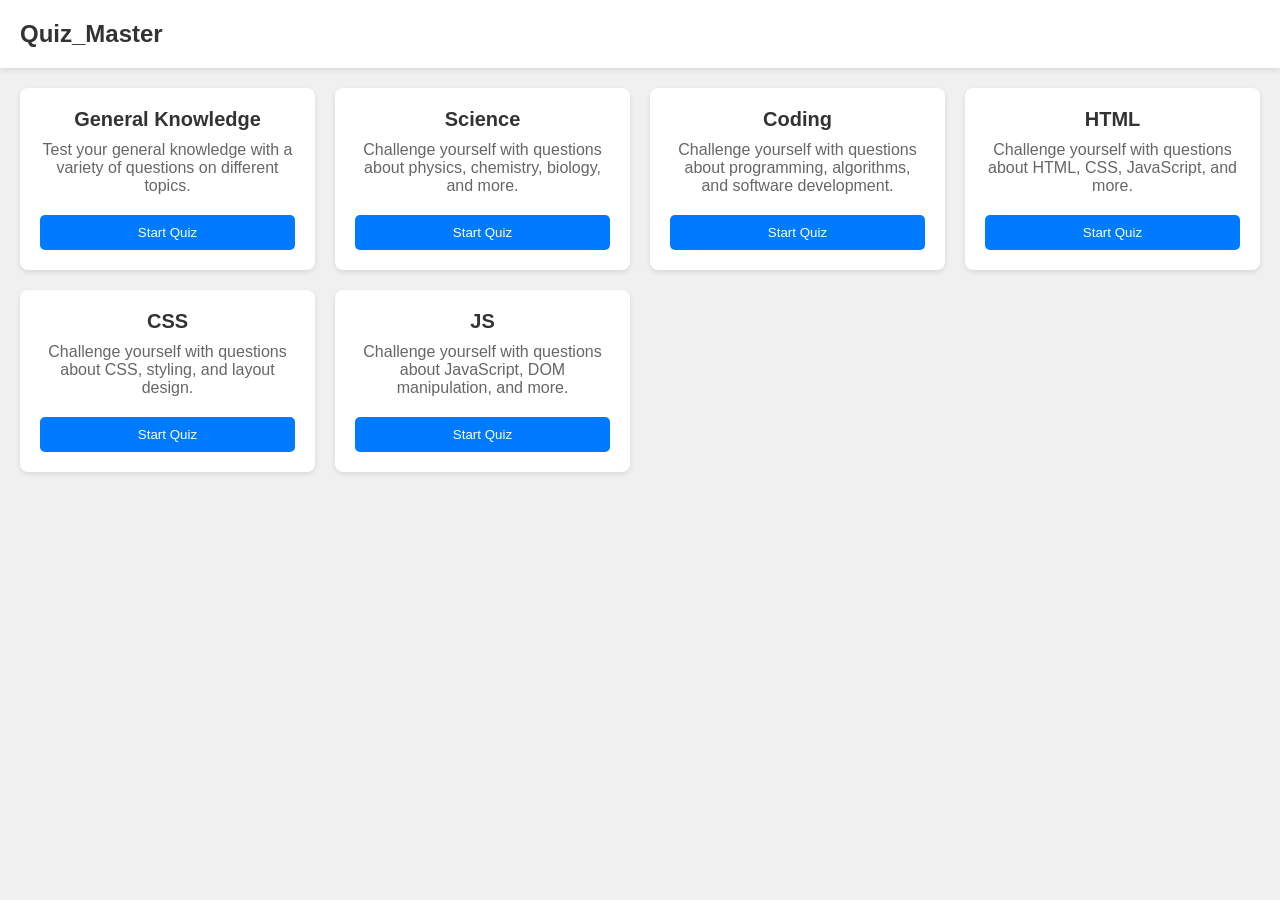
<file: index.html>
<!DOCTYPE html>
<html lang="en">

<head>
    <meta charset="UTF-8">
    <meta name="viewport" content="width=device-width, initial-scale=1.0">
    <title>Quiz_Master</title>
    <link rel="stylesheet" href="style.css">
    <!--
        index.html: simple static shell for the Quiz_Master app.
        The page contains three modals (category list, quiz questions,
        and score) which are populated and shown/hidden by script.js.
        No behavior is implemented here — it is all in the script.
    -->
    <meta name="description"
        content="Quiz_Master is a web application that allows users to create and take quizzes on various topics. It provides an interactive platform for learning and testing knowledge.">
</head>

<body>

    <header>
        <nav class="nav">
            <div class="logo">
                <h1>Quiz_Master</h1>
            </div>
        </nav>
    </header>


    <div class="quiz-topic-wrapper-grid">
        <div class="quiz-topic-card" topic_id="1">
            <h2>General Knowledge</h2>
            <p>Test your general knowledge with a variety of questions on different topics.</p>
            <button class="start-quiz-btn" quiz_id="1">Start Quiz</button>
        </div>
        <!-- //////// -->
        <div class="quiz-topic-card" topic_id="2">
            <h2>Science</h2>
            <p>Challenge yourself with questions about physics, chemistry, biology, and more.</p>
            <button class="start-quiz-btn" quiz_id="2">Start Quiz</button>
        </div>
        <!-- //////// -->
        <div class="quiz-topic-card" topic_id="3">
            <h2>Coding</h2>
            <p>Challenge yourself with questions about programming, algorithms, and software development.</p>
            <button class="start-quiz-btn" quiz_id="3">Start Quiz</button>
        </div>
        <!-- //////// -->
        <div class="quiz-topic-card" topic_id="4">
            <h2>HTML</h2>
            <p>Challenge yourself with questions about HTML, CSS, JavaScript, and more.</p>
            <button class="start-quiz-btn" quiz_id="4">Start Quiz</button>
        </div>
        <!-- //////// -->
        <div class="quiz-topic-card" topic_id="5">
            <h2>CSS</h2>
            <p>Challenge yourself with questions about CSS, styling, and layout design.</p>
            <button class="start-quiz-btn" quiz_id="5">Start Quiz</button>
        </div>
        <!-- //////// -->
        <div class="quiz-topic-card" topic_id="6">
            <h2>JS</h2>
            <p>Challenge yourself with questions about JavaScript, DOM manipulation, and more.</p>
            <button class="start-quiz-btn" quiz_id="6">Start Quiz</button>
        </div>
    </div>

    <div class="quiz-model-info">
        <div class="quiz-model-content">
            <span class="close-btn">&times;</span>
            <h2>Quiz Title</h2>
            <p>Quiz description goes here. This is where you can provide details about the quiz and what to expect.</p>
            <button class="start-quiz-btn" quiz_id="7">Start Quiz</button>
        </div>

    </div>

    <div class="quiz-questions-model">
        <div class="quiz-questions-content">
            <h1 class="quiz-time">1:00</h1>
            <span class="close-btn">&times;</span>
            <h2>Question 1</h2>
            <p>What is the capital of France?</p>
            <ul class="options-list">
                <li><input type="radio" name="option" id="option1"><label for="option1">Berlin</label></li>
                <li><input type="radio" name="option" id="option2"><label for="option2">Madrid</label></li>
                <li><input type="radio" name="option" id="option3"><label for="option3">Paris</label></li>
                <li><input type="radio" name="option" id="option4"><label for="option4">Rome</label></li>
            </ul>
            <button class="submit-answer-btn">Submit Answer</button>
        </div>

    </div>

    <div class="score-model">
        <div class="score-model-content">
            <span class="close-btn">&times;</span>
            <h2>Your Score</h2>
            <p>You scored 8 out of 10!</p>
        </div>
    </div>





    <script src="script.js"></script>
</body>

</html>
</file>
<file: style.css>
* {
  padding: 0;
  margin: 0;
  box-sizing: border-box;
  font-family: "Poppins", sans-serif;
}

body {
  background: #f0f0f0;
}

header {
  background: #fff;
  padding: 20px;
  box-shadow: 0 2px 5px rgba(0, 0, 0, 0.1);
}

header .nav {
  display: flex;
  justify-content: space-between;
  align-items: center;
}

header .logo h1 {
  font-size: 24px;
  font-weight: bold;
  color: #333;
}

.quiz-topic-wrapper-grid {
  display: grid;
  grid-template-columns: repeat(auto-fit, minmax(250px, 1fr));
  gap: 20px;
  padding: 20px;
}

.quiz-topic-card {
  background: #fff;
  padding: 20px;
  border-radius: 8px;
  box-shadow: 0 2px 5px rgba(0, 0, 0, 0.1);
  text-align: center;
  transition: transform 0.3s ease;
  display: flex;
  flex-direction: column;
  cursor: pointer;
}

.quiz-topic-card:hover {
  transform: translateY(-5px);
}

.quiz-topic-card h2 {
  font-size: 20px;
  margin-bottom: 10px;
  color: #333;
}

.quiz-topic-card p {
  font-size: 16px;
  color: #666;
  margin-bottom: 20px;
  flex-grow: 1;
}

.start-quiz-btn,
.submit-answer-btn {
  background: #007bff;
  color: #fff;
  border: none;
  padding: 10px 20px;
  border-radius: 5px;
  cursor: pointer;
  transition: background 0.3s ease;
}

.start-quiz-btn:hover,
.submit-answer-btn:hover {
  background: #0056b3;
}

.quiz-model-info {
  position: fixed;
  top: 0;
  left: 0;
  width: 100%;
  height: 100%;
  background: rgba(0, 0, 0, 0.5);
  display: none;
  justify-content: center;
  align-items: center;
  z-index: 1000;
}

.quiz-model-content {
  background: #fff;
  padding: 30px;
  border-radius: 8px;
  box-shadow: 0 4px 20px rgba(0, 0, 0, 0.3);
  text-align: center;
  width: 90%;
  max-width: 500px;
  animation: slideUp 0.3s ease;
}

.quiz-questions-model {
  position: fixed;
  top: 0;
  left: 0;
  width: 100%;
  height: 100%;
  background: rgba(0, 0, 0, 0.5);
  display: none;
  justify-content: center;
  align-items: center;
  z-index: 1000;
  animation: fadeIn 0.3s ease;
}

.quiz-model-info.active,
.quiz-questions-model.active {
  display: flex;
}

.quiz-questions-content {
  background: #fff;
  padding: 30px;
  border-radius: 8px;
  box-shadow: 0 4px 20px rgba(0, 0, 0, 0.3);
  text-align: center;
  width: 90%;
  max-width: 500px;
  animation: slideUp 0.3s ease;
  max-height: 80vh;
  overflow-y: auto;
}

.quiz-model-content {
  width: 100%;
}

.options-list {
  list-style: none;
  margin: 20px 0;
  text-align: left;
}

.options-list li {
  padding: 10px 0;
  display: flex;
  align-items: center;
}

.options-list input[type="radio"] {
  margin-right: 10px;
  cursor: pointer;
}

.options-list label {
  cursor: pointer;
}

.close-btn {
  cursor: pointer;
  float: right;
  font-size: 28px;
  font-weight: bold;
  color: #999;
  transition: color 0.3s ease;
}

.close-btn:hover {
  color: #333;
}

.quiz-time {
  font-size: 32px;
  color: #ff6b6b;
  margin-bottom: 20px;
  font-weight: bold;
}

@keyframes slideUp {
  from {
    transform: translateY(20px);
    opacity: 0;
  }
  to {
    transform: translateY(0);
    opacity: 1;
  }
}

@keyframes fadeIn {
  from {
    opacity: 0;
  }
  to {
    opacity: 1;
  }
}

.score-model {
  position: fixed;
  top: 0;
  left: 0;
  width: 100%;
  height: 100%;
  background: rgba(0, 0, 0, 0.5);
  display: none;
  justify-content: center;
  align-items: center;
  z-index: 1000;
  animation: fadeIn 0.3s ease;
}

.score-model.active {
  display: flex;
}

.score-model-content {
  background: #fff;
  padding: 30px;
  border-radius: 8px;
  box-shadow: 0 4px 20px rgba(0, 0, 0, 0.3);
  text-align: center;
  width: 90%;
  max-width: 400px;
  animation: slideUp 0.3s ease;
}

.score-model-content h2 {
  font-size: 24px;
  margin-bottom: 15px;
  color: #333;
}

.score-model-content p {
  font-size: 18px;
  color: #666;
  margin-bottom: 20px;
}
</file>
